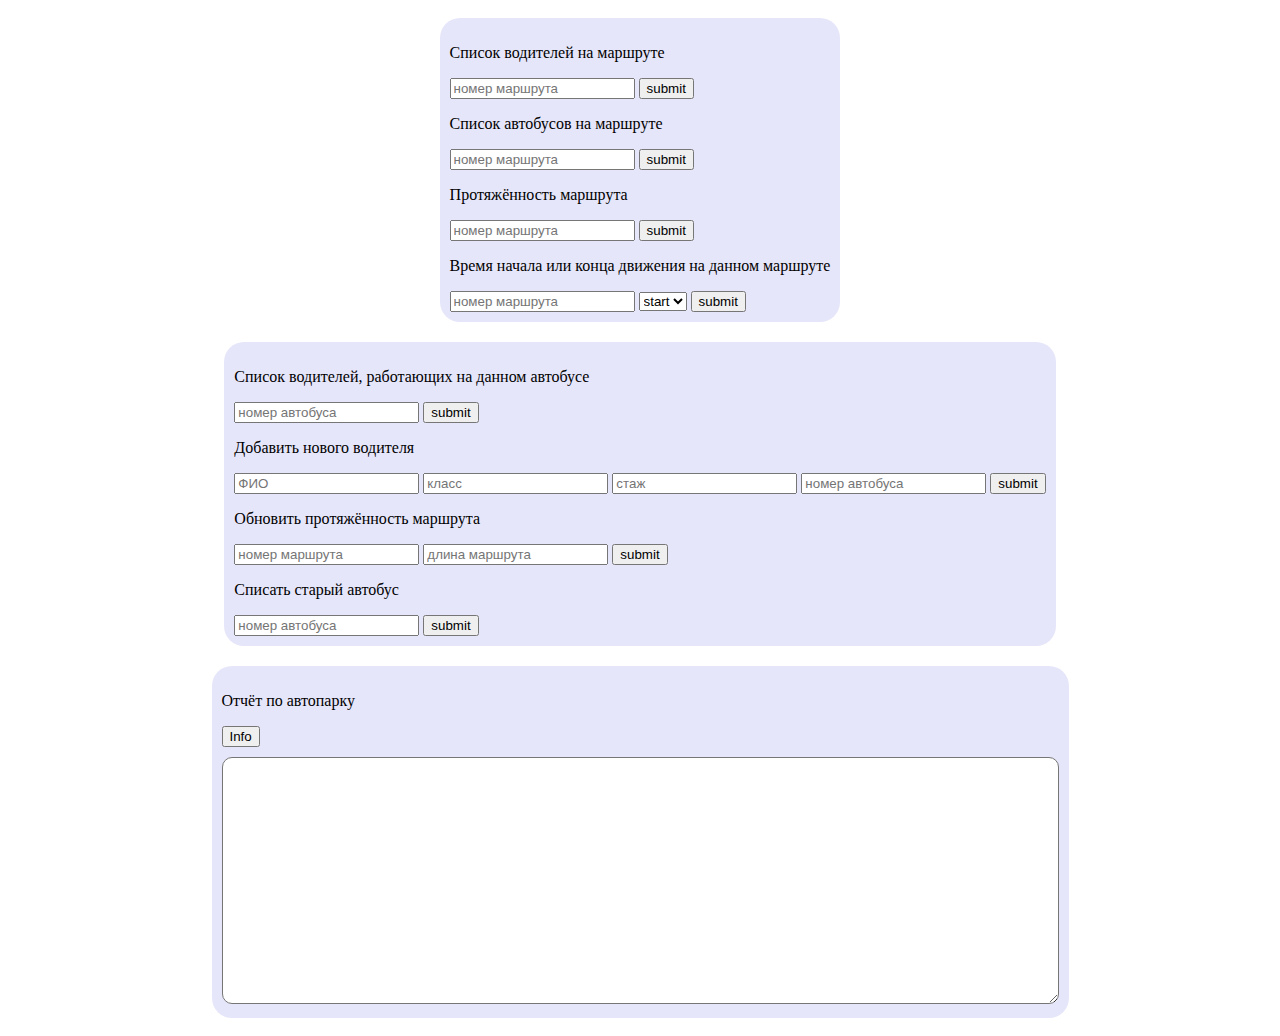
<file: static/index.html>
<!DOCTYPE HTML>
<html>

<head>
    <meta charset="utf-8">
    <script src="script.js"></script>
    <link rel="stylesheet" href="index.css">
</head>

<body>
<div class="flex-container">
    <div class="flex-item">
        <p>Список водителей на маршруте</p>
        <input id="id1" type="number" placeholder="номер маршрута" required>
        <button onclick="getDrivers()">submit</button>

        <p>Список автобусов на маршруте</p>
        <input id="id2" type="number" placeholder="номер маршрута" required>
        <button onclick="getBuses()">submit</button>

        <p>Протяжённость маршрута</p>
        <input id="id3" placeholder="номер маршрута" required>
        <button onclick="getLengthRoutes()">submit</button>

        <p>Время начала или конца движения на данном маршруте</p>
        <input id="id4" placeholder="номер маршрута" required>
        <select id="s_id4" required>
            <option>start</option>
            <option>end</option>
        </select>
        <button onclick="getTimeRoutes()">submit</button>
    </div>

    <div class="flex-item">
        <p>Список водитeлей, работающих на данном автобусе</p>
        <input id="id5" type="number" placeholder="номер автобуса" required>
        <button onclick="getDriverBus()">submit</button>

        <p>Добавить нового водителя</p>
        <input id="id6" type="text" placeholder="ФИО" required>
        <input id="id6_1" type="number" placeholder="класс" required>
        <input id="id6_2" type="number" placeholder="стаж" required>
        <input id="id6_3" type="number" placeholder="номер автобуса" required>
        <button onclick="AddDriver()">submit</button>

        <p>Обновить протяжённость маршрута</p>
        <input id="id7" type="number" placeholder="номер маршрута" required>
        <input id="id7_1" type="number" placeholder="длина маршрута" required>
        <button onclick="PutLength()">submit</button>

        <p>Списать старый автобус</p>
        <input id="id8" type="number" placeholder="номер автобуса" required>
        <button onclick="DeleteBus()">submit</button>
    </div>
</div>
<div class="flex-container">
    <div class="flex-item">
        <div>
            <p>Отчёт по автопарку</p>
            <button id="Info" onclick="getInfo()">Info</button>
        </div>

        <textarea name="text" rows=15 cols=100 readonly id="demo"></textarea>
    </div>
</div>


</body>

</html>
</file>
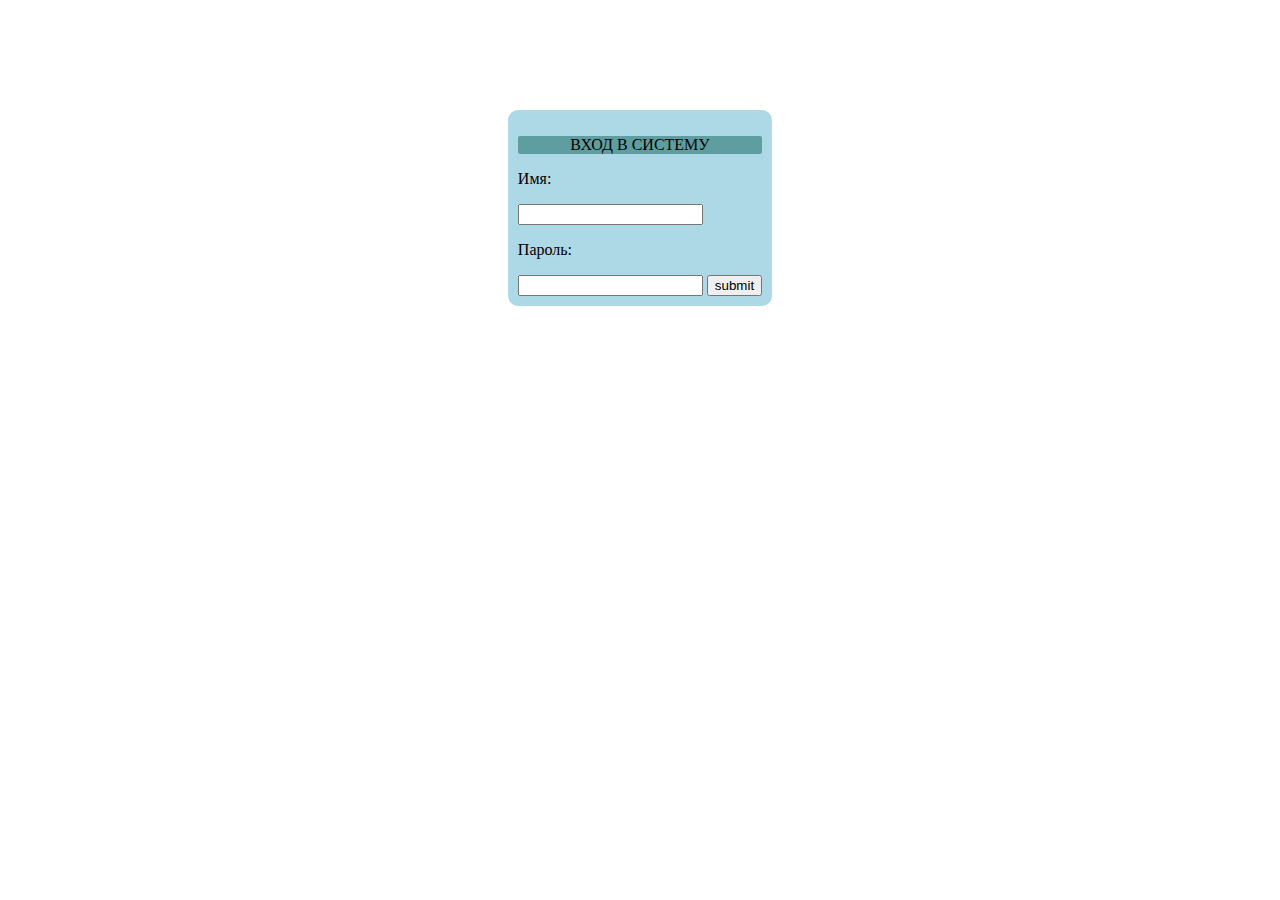
<file: static/authorization.html>
<!DOCTYPE html>
<html lang="en">
<head>
    <meta charset="UTF-8">
    <script src="auth.js"></script>
    <link rel="stylesheet" href="auth.css">
</head>
<body>
<div class="flex-container">
    <div class="flex-item">
        <p id="name">ВХОД В СИСТЕМУ</p>
        <p>Имя:</p>
        <input  type="text" id="login">
        <p>Пароль:</p>
        <input type="password" id="password">
        <button  onclick="Authorization()">submit</button>
    </div>

</div>
</body>
</html>
</file>
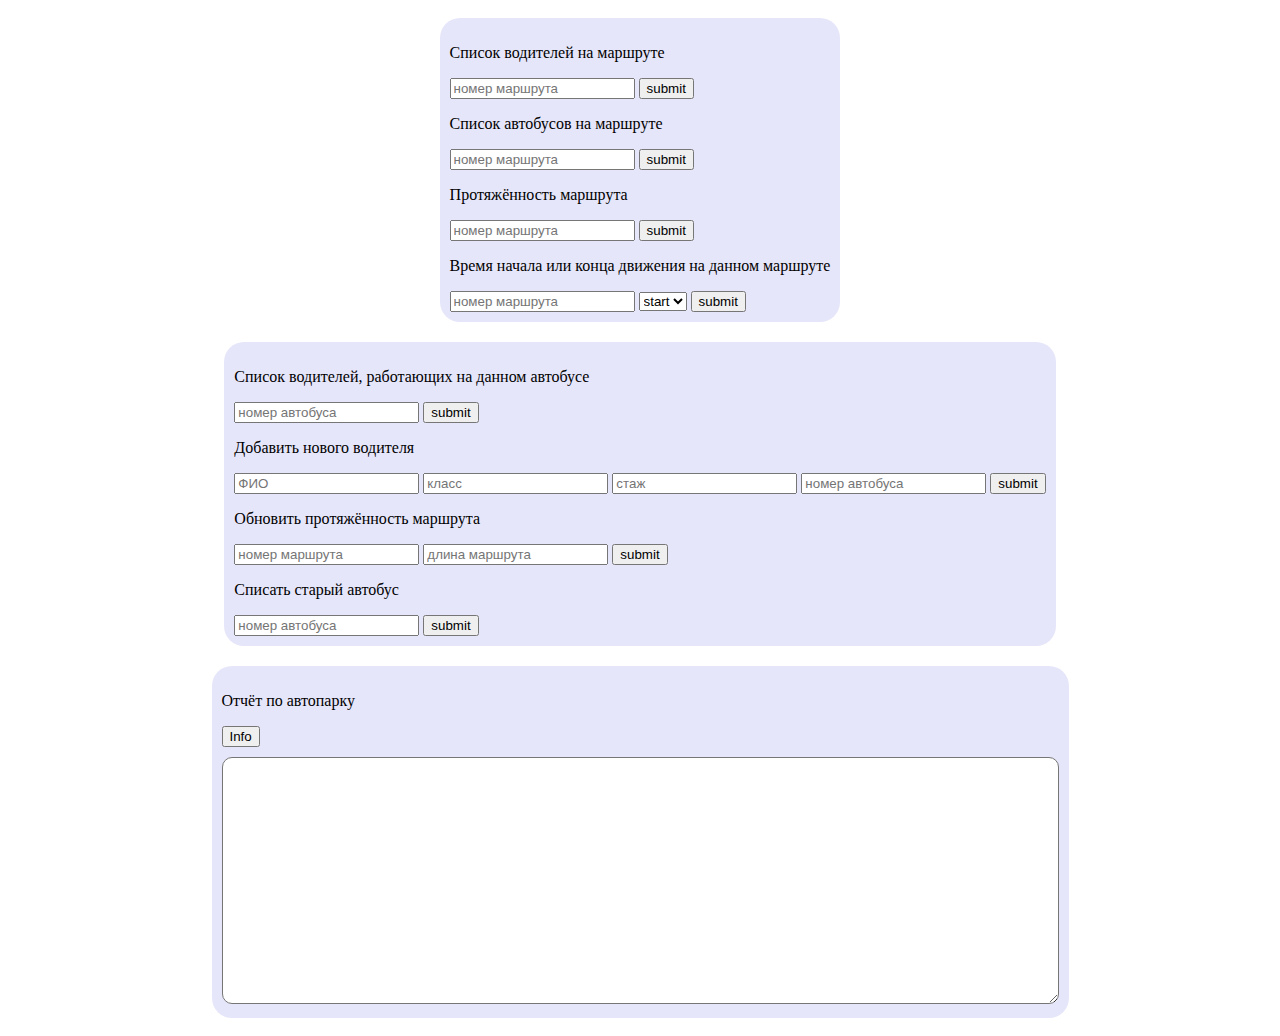
<file: static/index_noadmin.html>
<!DOCTYPE HTML>
<html>

<head>
    <meta charset="utf-8">
    <script src="script_noadmin.js"></script>
    <link rel="stylesheet" href="index.css">
</head>

<body>
<div class="flex-container">
    <div class="flex-item">
        <p>Список водителей на маршруте</p>
        <input id="id1" type="number" placeholder="номер маршрута" required>
        <button onclick="getDrivers()">submit</button>

        <p>Список автобусов на маршруте</p>
        <input id="id2" type="number" placeholder="номер маршрута" required>
        <button onclick="getBuses()">submit</button>

        <p>Протяжённость маршрута</p>
        <input id="id3" placeholder="номер маршрута" required>
        <button onclick="getLengthRoutes()">submit</button>

        <p>Время начала или конца движения на данном маршруте</p>
        <input id="id4" placeholder="номер маршрута" required>
        <select id="s_id4" required>
            <option>start</option>
            <option>end</option>
        </select>
        <button onclick="getTimeRoutes()">submit</button>
    </div>

    <div class="flex-item">
        <p>Список водитeлей, работающих на данном автобусе</p>
        <input id="id5" type="number" placeholder="номер автобуса" required>
        <button onclick="getDriverBus()">submit</button>

        <p>Добавить нового водителя</p>
        <input id="id6" type="text" placeholder="ФИО" required>
        <input id="id6_1" type="number" placeholder="класс" required>
        <input id="id6_2" type="number" placeholder="стаж" required>
        <input id="id6_3" type="number" placeholder="номер автобуса" required>
        <button onclick="AddDriver()">submit</button>

        <p>Обновить протяжённость маршрута</p>
        <input id="id7" type="number" placeholder="номер маршрута" required>
        <input id="id7_1" type="number" placeholder="длина маршрута" required>
        <button onclick="PutLength()">submit</button>

        <p>Списать старый автобус</p>
        <input id="id8" type="number" placeholder="номер автобуса" required>
        <button onclick="DeleteBus()">submit</button>
    </div>
</div>
<div class="flex-container">
    <div class="flex-item">
        <div>
            <p>Отчёт по автопарку</p>
            <button id="Info" onclick="getInfo()">Info</button>
        </div>

        <textarea name="text" rows=15 cols=100 readonly id="demo"></textarea>
    </div>
</div>


</body>

</html>
</file>
<file: static/index.css>
.flex-container {
    display: flex;
    flex-direction: row;
    flex-wrap: wrap;
    justify-content: center;
    align-items: center;
    align-content: center;
}
.flex-item {
    background: lavender;
    padding: 10px;
    margin: 10px;
    border-radius: 20px;

}

textarea {
    padding: 10px;
    border-radius: 10px;
}

#Info {
    margin-bottom: 10px;
}
</file>
<file: static/auth.css>
.flex-container {
    display:flex;
    flex-direction: column;
    flex-wrap: wrap;
    justify-content: center;
    align-items: center;
    align-content: center;
    margin-top: 100px;

}
.flex-item {
    margin: 10px;
    background: lightblue;
    padding: 10px;
    border-radius: 10px;
}
#name {
    text-align: center;
    background: cadetblue;
    border-radius: 2px;
}
</file>
